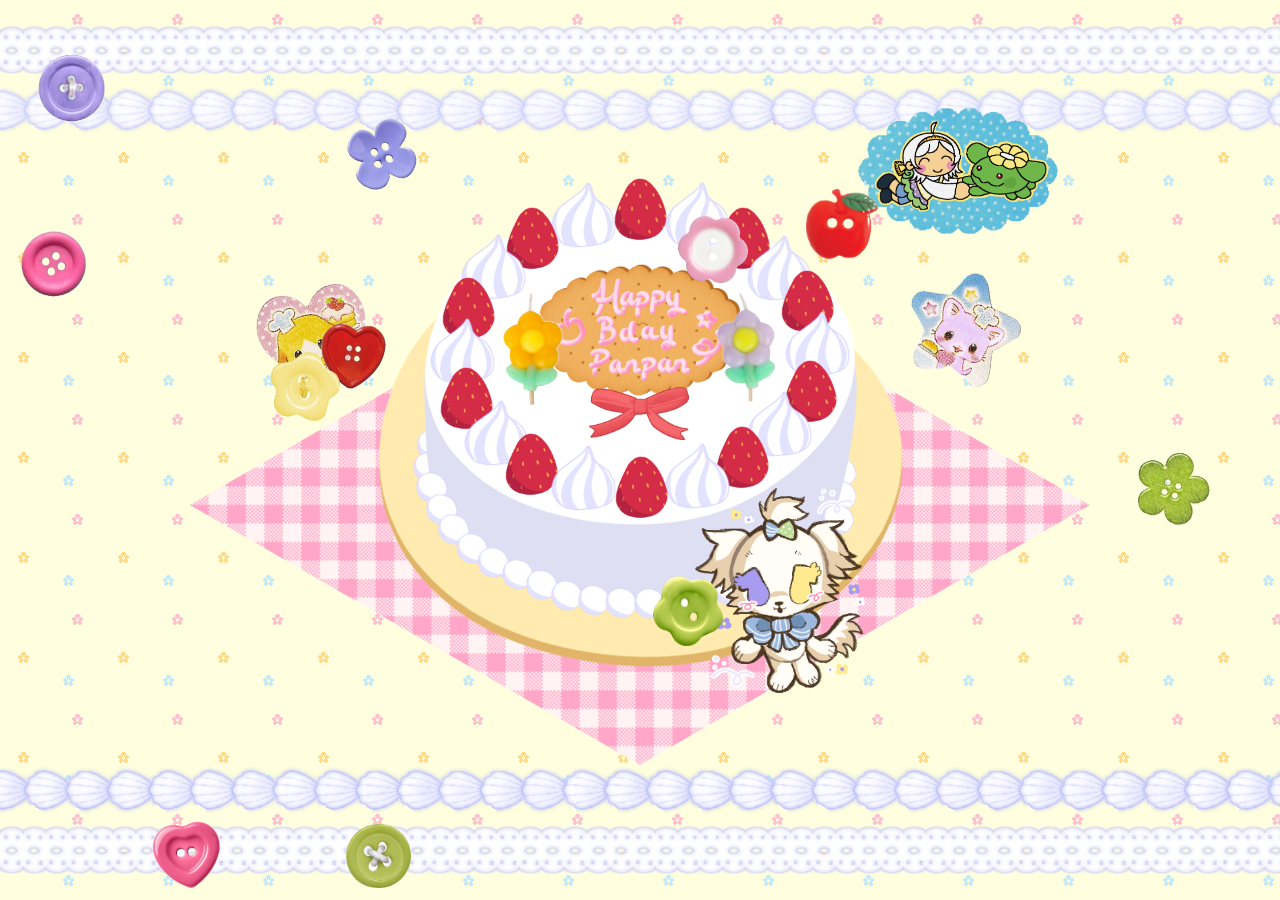
<file: index.html>
<!DOCTYPE html>
<html lang="en">
<head>
    <meta charset="UTF-8">
    <!--<meta name="viewport" content="width=device-width, initial-scale=1.0">-->
    <link rel="stylesheet" type="text/css" href="ppstyle.css" />
    <link rel="icon" type="image/x-icon" href="./assets/cake13.gif">
    <script src="draggable.js" defer></script>
    <script src="soundonclick.js" defer></script>
    <script src="ppjava.js" defer></script>

    <title>happy pp day!</title>
</head>
<body>
    <audio id="amogus" src="./assets/amogus.mp3"></audio>
    <audio id="balltoss" src="./assets/balltoss.mp3"></audio>
    <audio id="waltz" src="./assets/waltz.mp3"></audio>
    <audio id="RetroTV" src="./assets/RetroTV.mp3"></audio>
    <audio id="silly" src="./assets/silly.mp3"></audio>
    <audio id="silly2" src="./assets/silly2.mp3"></audio>

    <div id="main">
        <div id="topborder2"></div>
        <div id="topborder"></div>
        
        <div id="middle">
            <div id="cloth"></div>
            <img src="./assets/Cake.png"  class="noselect" style="display:none;position:absolute;top:-25px;left:0px;width:525px">
            <img src="./assets/plate.png" class="noselect" id="plate" >
            <img src="./assets/cakebody.png" class="noselect" id="cakebody">

            <div class="cream glowing moveup" id="creamA" style="top:-26px;left:173px;">A</div>
            <div class="strawb glowing moveup" id="strawb1" style="top:-1px;left:128px;">1</div>
            
            <div class="strawb glowing moveup" id="strawb2" style="top:-30px;left:236px;">2</div>
            <div class="cream glowing moveup" id="creamB" style="top:-26px;left:287px;">B</div>
            
            <div class="strawb glowing moveup" id="strawb3" style="top:-1px;left:339px;">3</div>
            <div class="cream glowing moveup" id="creamC" style="top:27px;left:369px;">C</div>
            
            <div class="strawb glowing moveup" id="strawb4" style="top:62px;left:403px;">4</div>
            <div class="cream glowing moveup" id="creamD" title="click me!" style="top:103px;left:407px;">D</div>
            
            <div class="strawb glowing moveup" id="strawb5" style="top:152px;left:406px;">5</div>
            <div class="cream glowing moveup" id="creamE" style="top:183px;left:369px;">E</div>
            
            <div class="strawb glowing moveup" id="strawb6" style="top:218px;left:338px;">6</div>
            <div class="cream glowing moveup" id="creamF" title="click me!" style="top:235px;left:287px;">F</div>
            
            <div class="strawb glowing moveup" id="strawb7" style="top:248px;left:237px;">7</div>
            
            <div class="cream glowing moveup" id="creamJ" title="click me!" style="top:26px;left:83px;">J</div>
            <div class="strawb glowing moveup" id="strawb10" style="top:69px;left:64px;">10</div>
            
            <div class="cream glowing moveup" id="creamI" style="top:110px;left:52px;">I</div>
            <div class="strawb glowing moveup" id="strawb9" style="top:159px;left:62px;">9</div>
            
            <div class="cream glowing moveup" id="creamH"
                title="click me!"
                data-sound="amogus"
                style="top:192px;left:86px;">H</div>

            <div class="strawb glowing moveup" id="strawb8" style="top:225px;left:127px;">8</div>
            <div class="cream glowing moveup" id="creamG" style="top:237px;left:173px;">G</div>
            
            <img src="./assets/Biscuit2T.png" class="glowing moveup noselect" style="z-index:0;position:absolute;top:56px;left:157px;width:210px;">
            
            <img src="./assets/redribbon.png" class="moveup noselect" style="z-index:0;position:absolute;top:179px;left:211px;width:100px;filter:hue-rotate(15deg)">
            <!-- <div id="candle1" class="glow bounce"></div> -->
            <img src="./assets/candle1.png" 
                title="click me!"
                data-sound="silly"
                class="glow bounce noselect"
                style="z-index: 0;position: absolute;top: 85px;left: 125px;width: 60px;height: 112px;">
            
            <img src="./assets/candle2.png"
                title="click me!"
                data-sound="silly2"
                class="glow bounce noselect"
                style="z-index:0;position:absolute;top:85px;left:339px;width:58px;">
            
            <img src="./assets/button1.png" class="spinning noselect" style="position:absolute;top:23px;left:-357px;width:65px;">
            <img src="./assets/buttonfl2.png" class="spinning noselect" style="position:absolute;top:243px;left:-528px;width:72px;transform:rotate(-15deg);filter:hue-rotate(40deg) brightness(1.1)">
            <img src="./assets/button2.png" class="spinning noselect" style="position:absolute;top:42px;right:-530px;width:68px;transform:rotate(-15deg)">
            <img src="./assets/buttonfl.png" class="spinning noselect" style="position:absolute;top:243px;right:-307px;width:75px;transform:rotate(20deg)">

            <img src="./assets/emma.PNG" 
                data-sound="waltz"
                data-enable-pause
                class="funtime noselect draggable float" 
                style="position:absolute;width:200px;"
            >
            <img src="./assets/buttonh.png" class="funtime noselect draggable" style="position:absolute;width:65px;transform:rotate(5deg)">
            <img src="./assets/buttonh2.png" class="funtime noselect draggable" style="position:absolute;width:67px;transform:rotate(-7deg)">
            <!--<img src="./assets/buttonfl3.png" class="funtime noselect draggable" style="position:absolute;width:70px;transform:rotate(-10deg)">-->
            <img src="./assets/buttonfl4.png" class="funtime noselect draggable" style="position:absolute;width:70px;transform:rotate(15deg)">
            <img src="./assets/buttonfl5.png" class="funtime noselect draggable" style="position:absolute;width:70px;">
            <img src="./assets/buttonfl6.png" class="funtime noselect draggable" style="position:absolute;width:70px;">
            <img src="./assets/buttonfl7.png" class="funtime noselect draggable" style="position:absolute;width:72px;transform:rotate(24deg)">
            <img src="./assets/button3.png" class="funtime noselect draggable" style="position:absolute;width:67px;">
            <img src="./assets/button4.png" class="funtime noselect draggable" style="position:absolute;width:65px;">
            
            <!--data-enable-restart-->
            <img src="./assets/buttona.png" 
                data-sound="balltoss"
                data-enable-pause
                class="funtime noselect draggable spinning" 
                style="position:absolute;width:72px;"
            >

            <img src="./assets/pppgift.png" 
                data-sound="RetroTV"
                data-enable-pause
                title="hold onto me!"
                class="clickglow bounce noselect"
                style="position:absolute;width:170px;top:280px;left:317px;"
            >

            <div id="soty" class="clickglow">
                <span class="sphidden">
                    <img src="./assets/sweetday.gif" style="position:absolute;transform:scaleX(-1) rotate(25deg);top:0px;left:-55px;">
                    <div class="msgcase" style="width:285px;height:240px;padding-left:60px;transform:scaleX(-1) rotate(28deg);top:30px;left:-376px;">
                        <div class="msgbgO" style="mask-size:400px;width:400px;height:371px;">
                            <div class="msg" style="mask-size:345px;width:345px;height:320px;margin-left:-172.5px;margin-top:-160px;"></div>
                        </div>
                        <div class="msgbox" style="width:280px">
                            <p>
                            <font class="pinktxt">HAPPY BIRTHDAY TO MY BEAUTIFUL WHORE PANPAN!!! 🥳</font><br>
                            i hope you have an amazing day full of fun, treats, and presents!
                            you are always the funniest, wittiest, and most talented person
                            i know. i'm so proud to call you my best friend! I couldn't ask
                            for a better one! thank you for always being awesome. i wish you
                            a happy birthday and i love you lots!<br>
                            🖍️<font class="fancytxt"> hart, chandy</font>
                            </p>
                        </div>
                    </div>
                </span>
            </div>
            
            <div id="hiwo" class="clickglow">
                <span class="sphidden">
                    <img src="./assets/happyday.gif" style="position:absolute;top:-20px;left:-45px;">
                    <div class="msgcase" style="width:285px;height:240px;padding-left:60px;transform:rotate(-7deg);top:-52px;left:-465px;">
                        <div class="msgbgP" style="mask-size:400px;width:400px;height:371px;">
                            <div class="msg" style="mask-size:345px;width:345px;height:320px;margin-left:-172.5px;margin-top:-160px;"></div>
                        </div>
                        <div class="msgbox" style="width:280px">
                            <p style="margin-top:25px;">
                            <font class="pinktxt">YAYYY HAPPY HAPPY BIRTHDAY PANPAN!!!!!!!!</font>
                            🍎🐞🐶🐱🌈 <br>
                            i love u soo mach + im always super grateful to know u and
                            that youre one of my best friends 🥺🥺 youer so awesome,
                            funny and such a kind friend! i hope that your birthday is
                            filled with so much fun, whimsy, joy and all things good!!!!
                            #horesforever I LUV YOU!<br>
                            🖍️<font class="fancytxt"> luv jini</font>
                            </p>
                        </div>
                    </div>
                </span>
            </div>
<!---- BIRTHDAY MESSAGES HERE ---->
            <span class="sphidden draggable" id="sphiddenA">
                <div class="msgcase">
                    <div class="msgbgG">
                        <div class="msg"></div>
                    </div>
                    <div class="msgbox">
                        <p>
                        <font class="pinktxt">HAPPY BIRTHDAY PP!!!</font>
                        🍎🍎🍎APPLE ATTACK🍎🍎🍎APPLE ATTACK🍎🍎🍎 <br>
                        🖍️<font class="fancytxt"> vi</font> 
                        </p>
                    </div>
                </div>
            </span>
            <span class="sphidden draggable" id="sphidden2">
                <div class="msgcase">
                    <div class="msgbgP">
                        <div class="msg"></div>
                    </div>
                    <div class="msgbox">
                        <img src="./assets/bdayyyy.png" style="position:absolute;top:-5px;left:-3px;">
                    </div>
                </div>
            </span>
            <span class="sphidden draggable" id="sphiddenB">
                <div class="msgcase">
                    <div class="msgbgB">
                        <div class="msg"></div>
                    </div>
                    <div class="msgbox">
                        <p style="margin-top:-1px;">
                        <font class="pinktxt">HAPPY HAPPY BIRTHDAY PANPAN!!</font>
                        You are such a wonderful and creative person
                        and I’m so happy to have gotten to know you! I hope you have the best day
                        ever, you so deserve it! 🎂💕
                        🩷<font class="fancytxt">, Chloe</font>
                        </p>
                    </div>
                </div>
            </span>
            <span class="sphidden draggable" id="sphidden3">
                <div class="msgcase">
                    <div class="msgbgG">
                        <div class="msg"></div>
                    </div>
                    <div class="msgbox">
                        <p style="margin-top:0px;">
                            <font class="pinktxt">HAPPY BIRTHDAY PANPAN YIPPEEEE</font>
                            🎊💕🎂❤️🎊💕
                            i hope this year treats u well and u have an awesome day
                            🫶🫶🍎🧵🌻🐟<br>
                            🖍️<font class="fancytxt"> emma</font>
                        </p>
                    </div>
                </div>
            </span>
            <span class="sphidden draggable" id="sphiddenC">
                <div class="msgcase">
                    <div class="msgbgPu">
                        <div class="msg"></div>
                    </div>
                    <div class="msgbox">
                        <p style="margin-top:0px;">
                            <font class="pinktxt">Happy birthday PP</font>
                            I LOVE YOU MWAH i hope you have a wonderful and whimsical bday!
                            I love always talking to you and hanging out ♡
                            Lets see each other again soon ♡♡♡♡♡♡<br>
                            🖍️<font class="fancytxt"> kami</font> 
                        </p>
                    </div>
                </div>
            </span>
            <span class="sphidden draggable" id="sphidden4">
                <div class="msgcase">
                    <div class="msgbgO">
                        <div class="msg"></div>
                    </div>
                    <div class="msgbox">
                        <p style="margin-top:0px;">
                            <font class="pinktxt">happy birthday panpan!!!!!!</font><br>
                            hope you have a wonderful day filled with lots of love and
                            yummy treats 🌼🎂🫶🥳🌼<br>
                            🖍️<font class="fancytxt"> linnie 💛</font>
                        </p>
                    </div>
                </div>
            </span>
            <span class="sphidden draggable" id="sphiddenD">
                <div class="msgcase">
                    <div class="msgbgB">
                        <div class="msg"></div>
                    </div>
                    <div class="msgbox">
                        <p style="margin:0px;">
                            <font class="pinktxt">Happy Birthday Panpan!!</font>
                            🎂💛💜 I’m happy to be able to call
                            you my friend for all these years ☺️ Seeing your tweets
                            on my tl..
                        </p>
                        <p class="readmore">
                            click cream to read more!
                        </p>
                    </div>
                </div>
            </span>
            <span class="sphidden draggable" id="sphidden5">
                <div class="msgcase">
                    <div class="msgbgP">
                        <div class="msg"></div>
                    </div>
                    <div class="msgbox">
                        <p style="margin-top:25px;">
                            <font class="pinktxt">happy birthday panpan!!</font><br>
                            i hope you have a lovely day filled
                            with the things you adore!! 💖🎉🎈 <br>
                            🖍️<font class="fancytxt"> azalea</font>
                        </p>
                    </div>
                </div>
            </span>
            <span class="sphidden draggable" id="sphiddenE">
                <div class="msgcase">
                    <div class="msgbgPu">
                        <div class="msg"></div>
                    </div>
                    <div class="msgbox">
                        <p style="margin-top:5px;">
                            <font class="pinktxt">HAPPY BIRTHDAY PANPAN!!!!!</font>
                            💖🎊🕺 <br>
                            you are awesome and i hope you have an epic day
                            filled with love and joy ^_^ <br>
                            HART U <br>
                            🖍️<font class="fancytxt"> soren 🐰</font>
                        </p>
                    </div>
                </div>
            </span>
            <span class="sphidden draggable" id="sphidden6">
                <div class="msgcase">
                    <div class="msgbgO">
                        <div class="msg"></div>
                    </div>
                    <div class="msgbox">
                        <p style="margin-top:6px;">
                        <font class="pinktxt">Happy birthday Pancake!!!</font> 🎂🎉💖
                        Thank you for being a long-time friend!! I hope you get
                        everything you want forever and Ever :3 ilysm!!! 💜💛<br>
                        🖍️<font class="fancytxt"> Nic</font>
                        </p>
                    </div>
                </div>
            </span>
            <span class="sphidden draggable" id="sphiddenF">
                <div class="msgcase">
                    <div class="msgbgR">
                        <div class="msg"></div>
                    </div>
                    <div class="msgbox">
                        <p style="margin-top:3px;margin-bottom:0px;">
                            <font class="pinktxt">Happy birthday PanPan!</font><br>
                            I'm glad to have met you and I
                            appreciate you so much. Thank you for the wonderful times
                            we've spent together..
                        </p>
                        <p class="readmore">
                            click cream to read more!
                        </p>
                    </div>
                </div>
            </span>
            <span class="sphidden draggable" id="sphidden7">
                <div class="msgcase">
                    <div class="msgbgG">
                        <div class="msg"></div>
                    </div>
                    <div class="msgbox">
                        <p style="margin-top:25px;">
                            <font class="pinktxt">Happy birthday Panpan!!!</font>
                            Wishing you a great birthday and wonderful year ahead of you!<br>
                            🖍️<font class="fancytxt"> Alicia</font>
                        </p>
                    </div>
                </div>
            </span>
            </span>
            <span class="sphidden draggable" id="sphiddenG">
                <div class="msgcase">
                    <div class="msgbgP">
                        <div class="msg"></div>
                    </div>
                    <div class="msgbox">
                        <p style="margin-top:22px;">
                            <font class="pinktxt">feliz cumpleaños PP </font>🐶💖🌈🌷
                            thank you for being a wonderful friend, have a good one!!!
                            you are so loved<br>
                            🖍️<font class="fancytxt"> mac</font>
                        </p>
                    </div>
                </div>
            </span>
            </span>
            <span class="sphidden draggable" id="sphidden8">
                <div class="msgcase">
                    <div class="msgbgB">
                        <div class="msg"></div>
                    </div>
                    <div class="msgbox">
                        <p style="margin-top:13px;">
                        <font class="pinktxt">HAPPY BIRTHDAY PANPAN</font> 🐶 🫶 🐱
                        i hope you have an epic and wonderful birthday! <br>
                        <font style="color:#24b2ff">casting small ppkawa</font><br>
                        🖍️<font class="fancytxt"> tulip</font>
                        </p>
                    </div>
                </div>
            </span>
            <span class="sphidden draggable" id="sphiddenH">
                <div class="msgcase">
                    <div class="msgbgO">
                        <div class="msg"></div>
                    </div>
                    <div class="msgbox">
                        <p style="margin-top:0px;">
                            <font class="pinktxt">HAPPY BIRTHDAY PANPAN!!!</font> :cakeeee<br>
                            oh shit i hit enter too early<br>
                            🖍️<font class="fancytxt"> aspho</font><br><br>
                            <i>p.s. click on the cream for a surprise</i>
                        </p>
                    </div>
                </div>
            </span>
            <span class="sphidden draggable" id="sphidden9">
                <div class="msgcase">
                    <div class="msgbgPu">
                        <div class="msg"></div>
                    </div>
                    <div class="msgbox">
                        <p style="margin-top:-5px;">
                            <font class="pinktxt">Happy birthday darling panpan!!</font>
                            I love u sooooo muchh and
                            I hope your day is as bright and sparkling as you!! 💜💛
                            Take good care dearly pp~ let’s play touys again soon okay!
                            MWAH!! <br>
                            🖍️<font class="fancytxt"> Han Seacozy</font>
                        </p>
                    </div>
                </div>
            </span>
            <span class="sphidden draggable" id="sphiddenI">
                <div class="msgcase">
                    <div class="msgbgR">
                        <div class="msg"></div>
                    </div>
                    <div class="msgbox">
                        <p style="margin-top:0px;">
                            <font class="pinktxt">HAPPY BIRTDHHAAASYYY PANPAANNNNN</font>
                            🫶🏼🫶🏼🫶🏼🫶🏼🫶🏼💓💓💞💞💖💖💞💞💓🍰🍰🍰🍰🍰🍰🍰 <br>
                            🖍️<font class="fancytxt"> nirpy</font>
                        </p>
                    </div>
                </div>
            </span>
            <span class="sphidden draggable" id="sphidden10">
                <div class="msgcase">
                    <div class="msgbgG">
                        <div class="msg"></div>
                    </div>
                    <div class="msgbox">
                        <p style="margin-top:6px;">
                        <font class="pinktxt">happy birthday PP!!!!!</font><br>
                        I hope u have an awesome birthday 🥺
                        The sthw keychain u made like 5 billion years ago is still
                        on my wall.<br>
                        🖍️<font class="fancytxt"> oto</font>
                        </p>
                    </div>
                </div>
            </span>
            <span class="sphidden draggable" id="sphiddenJ">
                <div class="msgcase">
                    <div class="msgbgP">
                        <div class="msg"></div>
                    </div>
                    <div class="msgbox">
                        <p style="margin:3px 0px;">
                            <font class="pinktxt">Happy Birthday Panpan!</font>
                            I hope you have an absolutely wonderful & magical birthday.
                            May this year be your best year yet!
                            I'm so..<br>
                        </p>
                        <p class="readmore">
                            click cream to read more!
                        </p>

                    </div>
                </div>
            </span>
            <span class="sphidden draggable" id="sphidden1">
                <div class="msgcase">
                    <div class="msgbgB">
                        <div class="msg"></div>
                    </div>
                    <div class="msgbox">
                        <p style="margin-top:-9px;">
                        🌈✨️🤍🍎🎈LOVE YOU PANPAN!!!
                        <font class="pinktxt">HAPPY MAGICAL BIRTHDAY</font>
                        🌈✨️🤍🍎🎈
                        I HOPE YOUR DAY IS AS PAN-DERFUL AS YOU ARE 🥳🎂🎉🎁<br>
                        Love munchiieeess~ ❤️ <br>
                        🖍️<font class="fancytxt">jisaaaa jii </font>
                        </p>
                    </div>
                </div>
            </span>


            <div class="msgStat hidden" id="StatD">
                <div class="fullmsg">
                    Happy Birthday Panpan!! 🎂💛💜 I’m happy to be able to call you my
                    friend for all these years ☺️ Seeing your tweets on my tl always
                    makes me smile. I hope you have a lovely wonderful birthday!!<br>
                    🖍️<font class="fancytxt"> Dev</font>
                </div>
            </div>

            <div class="msgStat hidden" id="StatF">
                <div class="fullmsg">
                    Happy birthday PanPan! <br>
                    I'm glad to have met you and I appreciate you so much.
                    Thank you for the wonderful times we've spent together and that more wonderful
                    times and fortune will come your way. I wish you a wonderful birthday and blessings
                    for the year coming ahead.<br>
                    🖍️<font class="fancytxt"> Autumn</font>
                </div>
            </div>

            <div class="msgStat hidden" id="StatH">
                    <img src="./assets/aspho.png" class="noselect" style="position:absolute;top:100px;left:155px;width:250px;">
            </div>

            <div class="msgStat hidden" id="StatJ">
                <div class="fullmsg" style="left:-40px;width:450px;height:210px;">
                    <img src="./assets/mimi.png" class="noselect">
                </div>
            </div>

        </div>
        <div id="btmborder"></div>
        <div id="btmborder2"></div>
    </div>
</body>
</html>
</file>
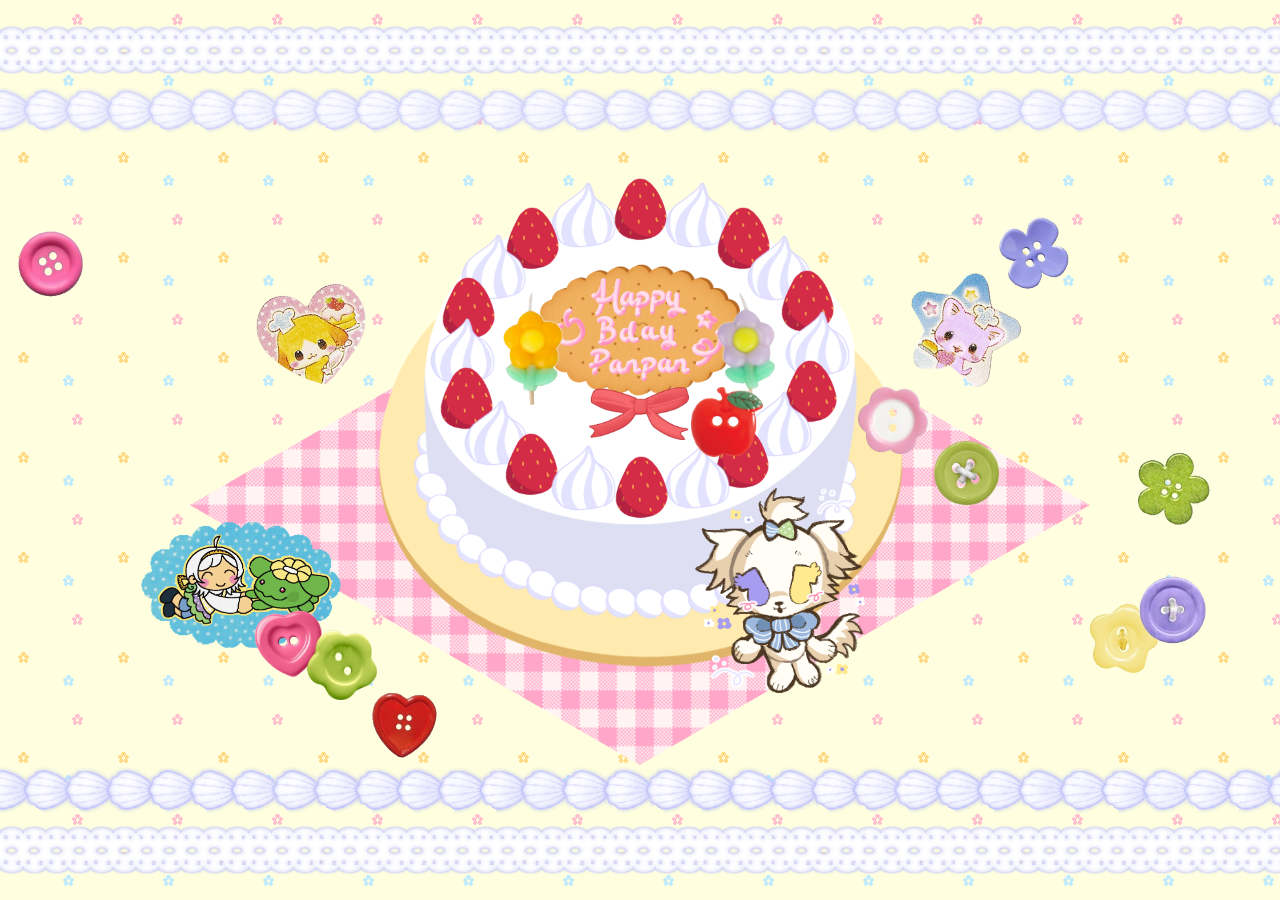
<file: pp.html>
<!DOCTYPE html>
<html lang="en">
<head>
    <meta charset="UTF-8">
    <!--<meta name="viewport" content="width=device-width, initial-scale=1.0">-->
    <link rel="stylesheet" type="text/css" href="ppstyle.css" />
    <link rel="icon" type="image/x-icon" href="./assets/cake13.gif">
    <script src="draggable.js" defer></script>
    <script src="soundonclick.js" defer></script>
    <script src="ppjava.js" defer></script>

    <title>happy pp day!</title>
</head>
<body>
    <audio id="amogus" src="./assets/amogus.mp3"></audio>
    <audio id="balltoss" src="./assets/balltoss.mp3"></audio>
    <audio id="waltz" src="./assets/waltz.mp3"></audio>
    <audio id="RetroTV" src="./assets/RetroTV.mp3"></audio>

    <div id="main">
        <div id="topborder2"></div>
        <div id="topborder"></div>
        
        <div id="middle">
            <div id="cloth"></div>
            <img src="./assets/Cake.png"  style="display:none;position:absolute;top:-25px;left:0px;width:525px">
            <img src="./assets/plate.png" class="noselect" id="plate" >
            <img src="./assets/cakebody.png" class="noselect" id="cakebody">

            <div class="cream glowing moveup" id="creamA" style="top:-26px;left:173px;">A</div>
            <div class="strawb glowing moveup" id="strawb1" style="top:-1px;left:128px;">1</div>
            
            <div class="strawb glowing moveup" id="strawb2" style="top:-30px;left:236px;">2</div>
            <div class="cream glowing moveup" id="creamB" style="top:-26px;left:287px;">B</div>
            
            <div class="strawb glowing moveup" id="strawb3" style="top:-1px;left:339px;">3</div>
            <div class="cream glowing moveup" id="creamC" style="top:27px;left:369px;">C</div>
            
            <div class="strawb glowing moveup" id="strawb4" style="top:62px;left:403px;">4</div>
            <div class="cream glowing moveup" id="creamD" title="click me!" style="top:103px;left:407px;">D</div>
            
            <div class="strawb glowing moveup" id="strawb5" style="top:152px;left:406px;">5</div>
            <div class="cream glowing moveup" id="creamE" style="top:183px;left:369px;">E</div>
            
            <div class="strawb glowing moveup" id="strawb6" style="top:218px;left:338px;">6</div>
            <div class="cream glowing moveup" id="creamF" title="click me!" style="top:235px;left:287px;">F</div>
            
            <div class="strawb glowing moveup" id="strawb7" style="top:248px;left:237px;">7</div>
            
            <div class="cream glowing moveup" id="creamJ" title="click me!" style="top:26px;left:83px;">J</div>
            <div class="strawb glowing moveup" id="strawb10" style="top:69px;left:64px;">10</div>
            
            <div class="cream glowing moveup" id="creamI" style="top:110px;left:52px;">I</div>
            <div class="strawb glowing moveup" id="strawb9" style="top:159px;left:62px;">9</div>
            
            <div class="cream glowing moveup" id="creamH"
                title="click me!"
                data-sound="amogus"
                style="top:192px;left:86px;">H</div>

            <div class="strawb glowing moveup" id="strawb8" style="top:225px;left:127px;">8</div>
            <div class="cream glowing moveup" id="creamG" style="top:237px;left:173px;">G</div>
            
            <img src="./assets/Biscuit2T.png" class="glowing moveup noselect" style="z-index:0;position:absolute;top:56px;left:157px;width:210px;">
            
            <img src="./assets/redribbon.png" class="moveup noselect" style="z-index:0;position:absolute;top:179px;left:211px;width:100px;filter:hue-rotate(15deg)">
            <!-- <div id="candle1" class="glow bounce"></div> -->
            <img src="./assets/candle1.png" class="glow bounce noselect" style="z-index: 0;position: absolute;top: 85px;left: 125px;width: 60px;height: 112px;">
            <img src="./assets/candle2.png" class="glow bounce noselect" style="z-index:0;position:absolute;top:85px;left:339px;width:58px;">
            
            <img src="./assets/button1.png" class="spinning noselect" style="position:absolute;top:23px;left:-360px;width:65px;">
            <img src="./assets/buttonfl2.png" class="spinning noselect" style="position:absolute;top:239px;left:-523px;width:72px;transform:rotate(-15deg);filter:hue-rotate(40deg) brightness(1.1)">
            <img src="./assets/button2.png" class="spinning noselect" style="position:absolute;top:42px;right:-530px;width:68px;transform:rotate(-15deg)">
            <img src="./assets/buttonfl.png" class="spinning noselect" style="position:absolute;top:243px;right:-307px;width:75px;transform:rotate(20deg)">

            <img src="./assets/emma.PNG" 
                data-sound="waltz"
                data-enable-pause
                class="funtime noselect draggable float" 
                style="position:absolute;width:200px;"
            >
            <img src="./assets/buttonh.png" class="funtime noselect draggable" style="position:absolute;width:65px;transform:rotate(5deg)">
            <img src="./assets/buttonh2.png" class="funtime noselect draggable" style="position:absolute;width:67px;transform:rotate(-7deg)">
            <!--<img src="./assets/buttonfl3.png" class="funtime noselect draggable" style="position:absolute;width:70px;transform:rotate(-10deg)">-->
            <img src="./assets/buttonfl4.png" class="funtime noselect draggable" style="position:absolute;width:70px;transform:rotate(15deg)">
            <img src="./assets/buttonfl5.png" class="funtime noselect draggable" style="position:absolute;width:70px;">
            <img src="./assets/buttonfl6.png" class="funtime noselect draggable" style="position:absolute;width:70px;">
            <img src="./assets/buttonfl7.png" class="funtime noselect draggable" style="position:absolute;width:72px;transform:rotate(24deg)">
            <img src="./assets/button3.png" class="funtime noselect draggable" style="position:absolute;width:67px;">
            <img src="./assets/button4.png" class="funtime noselect draggable" style="position:absolute;width:65px;">
            
            <!--data-enable-restart-->
            <img src="./assets/buttona.png" 
                data-sound="balltoss"
                data-enable-pause
                class="funtime noselect draggable spinning" 
                style="position:absolute;width:72px;"
            >

            <img src="./assets/pppgift.png" 
                data-sound="RetroTV"
                data-enable-pause
                title="hold onto me!"
                class="clickglow bounce noselect"
                style="position:absolute;width:170px;top:280px;left:317px;"
            >

            <div id="soty" class="clickglow">
                <span class="sphidden">
                    <img src="./assets/sweetday.gif" style="position:absolute;transform:scaleX(-1) rotate(25deg);top:0px;left:-55px;">
                    <div class="msgcase" style="width:285px;height:240px;padding-left:60px;transform:scaleX(-1) rotate(28deg);top:30px;left:-376px;">
                        <div class="msgbgO" style="mask-size:400px;width:400px;height:371px;">
                            <div class="msg" style="mask-size:345px;width:345px;height:320px;margin-left:-172.5px;margin-top:-160px;"></div>
                        </div>
                        <div class="msgbox" style="width:280px">
                            <p>
                            <font class="pinktxt">HAPPY BIRTHDAY TO MY BEAUTIFUL WHORE PANPAN!!! 🥳</font><br>
                            i hope you have an amazing day full of fun, treats, and presents!
                            you are always the funniest, wittiest, and most talented person
                            i know. i'm so proud to call you my best friend! I couldn't ask
                            for a better one! thank you for always being awesome. i wish you
                            a happy birthday and i love you lots!<br>
                            🖍️<font class="fancytxt"> hart, chandy</font>
                            </p>
                        </div>
                    </div>
                </span>
            </div>
            
            <div id="hiwo" class="clickglow">
                <span class="sphidden">
                    <img src="./assets/happyday.gif" style="position:absolute;top:-20px;left:-45px;">
                    <div class="msgcase" style="width:285px;height:240px;padding-left:60px;transform:rotate(-7deg);top:-52px;left:-465px;">
                        <div class="msgbgP" style="mask-size:400px;width:400px;height:371px;">
                            <div class="msg" style="mask-size:345px;width:345px;height:320px;margin-left:-172.5px;margin-top:-160px;"></div>
                        </div>
                        <div class="msgbox" style="width:280px">
                            <p style="margin-top:25px;">
                            <font class="pinktxt">YAYYY HAPPY HAPPY BIRTHDAY PANPAN!!!!!!!!</font>
                            🍎🐞🐶🐱🌈 <br>
                            i love u soo mach + im always super grateful to know u and
                            that youre one of my best friends 🥺🥺 youer so awesome,
                            funny and such a kind friend! i hope that your birthday is
                            filled with so much fun, whimsy, joy and all things good!!!!
                            #horesforever I LUV YOU!<br>
                            🖍️<font class="fancytxt"> luv jini</font>
                            </p>
                        </div>
                    </div>
                </span>
            </div>
<!---- BIRTHDAY MESSAGES HERE ---->
            <span class="sphidden draggable" id="sphiddenA">
                <div class="msgcase">
                    <div class="msgbgG">
                        <div class="msg"></div>
                    </div>
                    <div class="msgbox">
                        <p>
                        <font class="pinktxt">HAPPY BIRTHDAY PP!!!</font>
                        🍎🍎🍎APPLE ATTACK🍎🍎🍎APPLE ATTACK🍎🍎🍎 <br>
                        🖍️<font class="fancytxt"> vi</font> 
                        </p>
                    </div>
                </div>
            </span>
            <span class="sphidden draggable" id="sphidden2">
                <div class="msgcase">
                    <div class="msgbgP">
                        <div class="msg"></div>
                    </div>
                    <div class="msgbox">
                        <img src="./assets/bdayyyy.png" style="position:absolute;top:-5px;left:-3px;">
                    </div>
                </div>
            </span>
            <span class="sphidden draggable" id="sphiddenB">
                <div class="msgcase">
                    <div class="msgbgB">
                        <div class="msg"></div>
                    </div>
                    <div class="msgbox">
                        <p style="margin-top:-1px;">
                        <font class="pinktxt">HAPPY HAPPY BIRTHDAY PANPAN!!</font>
                        You are such a wonderful and creative person
                        and I’m so happy to have gotten to know you! I hope you have the best day
                        ever, you so deserve it! 🎂💕
                        🩷<font class="fancytxt">, Chloe</font>
                        </p>
                    </div>
                </div>
            </span>
            <span class="sphidden draggable" id="sphidden3">
                <div class="msgcase">
                    <div class="msgbgG">
                        <div class="msg"></div>
                    </div>
                    <div class="msgbox">
                        <p style="margin-top:0px;">
                            <font class="pinktxt">HAPPY BIRTHDAY PANPAN YIPPEEEE</font>
                            🎊💕🎂❤️🎊💕
                            i hope this year treats u well and u have an awesome day
                            🫶🫶🍎🧵🌻🐟<br>
                            🖍️<font class="fancytxt"> emma</font>
                        </p>
                    </div>
                </div>
            </span>
            <span class="sphidden draggable" id="sphiddenC">
                <div class="msgcase">
                    <div class="msgbgPu">
                        <div class="msg"></div>
                    </div>
                    <div class="msgbox">
                        <p style="margin-top:0px;">
                            <font class="pinktxt">Happy birthday PP</font>
                            I LOVE YOU MWAH i hope you have a wonderful and whimsical bday!
                            I love always talking to you and hanging out ♡
                            Lets see each other again soon ♡♡♡♡♡♡<br>
                            🖍️<font class="fancytxt"> kami</font> 
                        </p>
                    </div>
                </div>
            </span>
            <span class="sphidden draggable" id="sphidden4">
                <div class="msgcase">
                    <div class="msgbgO">
                        <div class="msg"></div>
                    </div>
                    <div class="msgbox">
                        <p style="margin-top:0px;">
                            <font class="pinktxt">happy birthday panpan!!!!!!</font><br>
                            hope you have a wonderful day filled with lots of love and
                            yummy treats 🌼🎂🫶🥳🌼<br>
                            🖍️<font class="fancytxt"> linnie 💛</font>
                        </p>
                    </div>
                </div>
            </span>
            <span class="sphidden draggable" id="sphiddenD">
                <div class="msgcase">
                    <div class="msgbgB">
                        <div class="msg"></div>
                    </div>
                    <div class="msgbox">
                        <p style="margin:0px;">
                            <font class="pinktxt">Happy Birthday Panpan!!</font>
                            🎂💛💜 I’m happy to be able to call
                            you my friend for all these years ☺️ Seeing your tweets
                            on my tl..
                        </p>
                        <p class="readmore">
                            click cream to read more!
                        </p>
                    </div>
                </div>
            </span>
            <span class="sphidden draggable" id="sphidden5">
                <div class="msgcase">
                    <div class="msgbgP">
                        <div class="msg"></div>
                    </div>
                    <div class="msgbox">
                        <p style="margin-top:25px;">
                            <font class="pinktxt">happy birthday panpan!!</font><br>
                            i hope you have a lovely day filled
                            with the things you adore!! 💖🎉🎈 <br>
                            🖍️<font class="fancytxt"> azalea</font>
                        </p>
                    </div>
                </div>
            </span>
            <span class="sphidden draggable" id="sphiddenE">
                <div class="msgcase">
                    <div class="msgbgPu">
                        <div class="msg"></div>
                    </div>
                    <div class="msgbox">
                        <p style="margin-top:5px;">
                            <font class="pinktxt">HAPPY BIRTHDAY PANPAN!!!!!</font>
                            💖🎊🕺 <br>
                            you are awesome and i hope you have an epic day
                            filled with love and joy ^_^ <br>
                            HART U <br>
                            🖍️<font class="fancytxt"> soren 🐰</font>
                        </p>
                    </div>
                </div>
            </span>
            <span class="sphidden draggable" id="sphidden6">
                <div class="msgcase">
                    <div class="msgbgO">
                        <div class="msg"></div>
                    </div>
                    <div class="msgbox">
                        <p style="margin-top:6px;">
                        <font class="pinktxt">Happy birthday Pancake!!!</font> 🎂🎉💖
                        Thank you for being a long-time friend!! I hope you get
                        everything you want forever and Ever :3 ilysm!!! 💜💛<br>
                        🖍️<font class="fancytxt"> Nic</font>
                        </p>
                    </div>
                </div>
            </span>
            <span class="sphidden draggable" id="sphiddenF">
                <div class="msgcase">
                    <div class="msgbgR">
                        <div class="msg"></div>
                    </div>
                    <div class="msgbox">
                        <p style="margin-top:3px;margin-bottom:0px;">
                            <font class="pinktxt">Happy birthday PanPan!</font><br>
                            I'm glad to have met you and I
                            appreciate you so much. Thank you for the wonderful times
                            we've spent together..
                        </p>
                        <p class="readmore">
                            click cream to read more!
                        </p>
                    </div>
                </div>
            </span>
            <span class="sphidden draggable" id="sphidden7">
                <div class="msgcase">
                    <div class="msgbgG">
                        <div class="msg"></div>
                    </div>
                    <div class="msgbox">
                        <p style="margin-top:25px;">
                            <font class="pinktxt">Happy birthday Panpan!!!</font>
                            Wishing you a great birthday and wonderful year ahead of you!<br>
                            🖍️<font class="fancytxt"> Alicia</font>
                        </p>
                    </div>
                </div>
            </span>
            </span>
            <span class="sphidden draggable" id="sphiddenG">
                <div class="msgcase">
                    <div class="msgbgP">
                        <div class="msg"></div>
                    </div>
                    <div class="msgbox">
                        <p style="margin-top:22px;">
                            <font class="pinktxt">feliz cumpleaños PP </font>🐶💖🌈🌷
                            thank you for being a wonderful friend, have a good one!!!
                            you are so loved<br>
                            🖍️<font class="fancytxt"> mac</font>
                        </p>
                    </div>
                </div>
            </span>
            </span>
            <span class="sphidden draggable" id="sphidden8">
                <div class="msgcase">
                    <div class="msgbgB">
                        <div class="msg"></div>
                    </div>
                    <div class="msgbox">
                        <p style="margin-top:13px;">
                        <font class="pinktxt">HAPPY BIRTHDAY PANPAN</font> 🐶 🫶 🐱
                        i hope you have an epic and wonderful birthday! <br>
                        <font style="color:#24b2ff">casting small ppkawa</font><br>
                        🖍️<font class="fancytxt"> tulip</font>
                        </p>
                    </div>
                </div>
            </span>
            <span class="sphidden draggable" id="sphiddenH">
                <div class="msgcase">
                    <div class="msgbgO">
                        <div class="msg"></div>
                    </div>
                    <div class="msgbox">
                        <p style="margin-top:0px;">
                            <font class="pinktxt">HAPPY BIRTHDAY PANPAN!!!</font> :cakeeee<br>
                            oh shit i hit enter too early<br>
                            🖍️<font class="fancytxt"> aspho</font><br><br>
                            <i>p.s. click on the cream for a surprise</i>
                        </p>
                    </div>
                </div>
            </span>
            <span class="sphidden draggable" id="sphidden9">
                <div class="msgcase">
                    <div class="msgbgPu">
                        <div class="msg"></div>
                    </div>
                    <div class="msgbox">
                        <p style="margin-top:-5px;">
                            <font class="pinktxt">Happy birthday darling panpan!!</font>
                            I love u sooooo muchh and
                            I hope your day is as bright and sparkling as you!! 💜💛
                            Take good care dearly pp~ let’s play touys again soon okay!
                            MWAH!! <br>
                            🖍️<font class="fancytxt"> Han Seacozy</font>
                        </p>
                    </div>
                </div>
            </span>
            <span class="sphidden draggable" id="sphiddenI">
                <div class="msgcase">
                    <div class="msgbgR">
                        <div class="msg"></div>
                    </div>
                    <div class="msgbox">
                        <p style="margin-top:0px;">
                            <font class="pinktxt">HAPPY BIRTDHHAAASYYY PANPAANNNNN</font>
                            🫶🏼🫶🏼🫶🏼🫶🏼🫶🏼💓💓💞💞💖💖💞💞💓🍰🍰🍰🍰🍰🍰🍰 <br>
                            🖍️<font class="fancytxt"> nirpy</font>
                        </p>
                    </div>
                </div>
            </span>
            <span class="sphidden draggable" id="sphidden10">
                <div class="msgcase">
                    <div class="msgbgG">
                        <div class="msg"></div>
                    </div>
                    <div class="msgbox">
                        <p style="margin-top:6px;">
                        <font class="pinktxt">happy birthday PP!!!!!</font><br>
                        I hope u have an awesome birthday 🥺
                        The sthw keychain u made like 5 billion years ago is still
                        on my wall.<br>
                        🖍️<font class="fancytxt"> oto</font>
                        </p>
                    </div>
                </div>
            </span>
            <span class="sphidden draggable" id="sphiddenJ">
                <div class="msgcase">
                    <div class="msgbgP">
                        <div class="msg"></div>
                    </div>
                    <div class="msgbox">
                        <p style="margin:3px 0px;">
                            <font class="pinktxt">Happy Birthday Panpan!</font>
                            I hope you have an absolutely wonderful & magical birthday.
                            May this year be your best year yet!
                            I'm so..<br>
                        </p>
                        <p class="readmore">
                            click cream to read more!
                        </p>

                    </div>
                </div>
            </span>
            <span class="sphidden draggable" id="sphidden1">
                <div class="msgcase">
                    <div class="msgbgB">
                        <div class="msg"></div>
                    </div>
                    <div class="msgbox">
                        <p style="margin-top:-9px;">
                        🌈✨️🤍🍎🎈LOVE YOU PANPAN!!!
                        <font class="pinktxt">HAPPY MAGICAL BIRTHDAY</font>
                        🌈✨️🤍🍎🎈
                        I HOPE YOUR DAY IS AS PAN-DERFUL AS YOU ARE 🥳🎂🎉🎁<br>
                        Love munchiieeess~ ❤️ <br>
                        🖍️<font class="fancytxt">jisaaaa jii </font>
                        </p>
                    </div>
                </div>
            </span>


            <div class="msgStat hidden" id="StatD">
                <div class="fullmsg">
                    Happy Birthday Panpan!! 🎂💛💜 I’m happy to be able to call you my
                    friend for all these years ☺️ Seeing your tweets on my tl always
                    makes me smile. I hope you have a lovely wonderful birthday!!<br>
                    🖍️<font class="fancytxt"> Dev</font>
                </div>
            </div>

            <div class="msgStat hidden" id="StatF">
                <div class="fullmsg">
                    Happy birthday PanPan! <br>
                    I'm glad to have met you and I appreciate you so much.
                    Thank you for the wonderful times we've spent together and that more wonderful
                    times and fortune will come your way. I wish you a wonderful birthday and blessings
                    for the year coming ahead.<br>
                    🖍️<font class="fancytxt"> Autumn</font>
                </div>
            </div>

            <div class="msgStat hidden" id="StatH">
                    <img src="./assets/aspho.png" class="noselect" style="position:absolute;top:100px;left:155px;width:250px;">
            </div>

            <div class="msgStat hidden" id="StatJ">
                <div class="fullmsg" style="left:-40px;width:450px;height:210px;">
                    <img src="./assets/mimi.png" class="noselect">
                </div>
            </div>

        </div>
        <div id="btmborder"></div>
        <div id="btmborder2"></div>
    </div>
</body>
</html>
</file>
<file: ppstyle.css>
body {
    background-image: url(./assets/flowerbg.png);
    font-family: 'Quicksand', sans-serif;
    font-size: 16px;
    font-weight: 500;
    letter-spacing: 0.1px;
}

.pinktxt {
    color: #ff6eb2;
    font-weight: 600
}

.fancytxt {
    font-family: "Delius", cursive;
    font-weight: 400;

    color: #a960d3;
    font-weight: 700;
    font-style: italic;
}

.readmore {
    margin-top: 5px;
    font-family: "Delius", cursive;
    color: #fff;
    letter-spacing: 1px;
    font-weight: 600;
    text-shadow: 0 0 1px #24b2ff, 0 0 1px #24b2ff;
    filter: drop-shadow(0 0 2px #24b2ff) drop-shadow(0 0 4px #24b2ff);
}

.draggable {
    position: absolute;
    cursor: grab;
}
.draggable:active {
    cursor: grabbing;
}

.noselect,
.strawb,
.cream {
    -webkit-user-drag: none;
    user-select: none;
    -moz-user-select: none;
    -webkit-user-select: none;
    -ms-user-select: none;
}

.glow {
    cursor: pointer;
    filter: drop-shadow(0 0 1px #ffffffa4);
}

.glowing:hover {
    cursor: pointer;
    filter: drop-shadow(0 0 6px #ff83b0)!important;
    /*filter: drop-shadow(0 0 6px #ffb1cd) drop-shadow(0 0 1px #ffacca)!important;*/
    /*filter: drop-shadow(0 0 6px #ffd446)!important;*/
    /*filter: drop-shadow(0 0 5px rgb(216, 117, 255))!important;*/
}

.sphidden {
    display: none;
    position: absolute;
}

#middle:has(#creamA:hover) #sphiddenA,
#middle:has(#strawb2:hover) #sphidden2,
#middle:has(#creamB:hover) #sphiddenB,
#middle:has(#strawb3:hover) #sphidden3, 
#middle:has(#creamC:hover) #sphiddenC, 
#middle:has(#strawb4:hover) #sphidden4, 
#middle:has(#creamD:hover) #sphiddenD,
#middle:has(#strawb5:hover) #sphidden5,
#middle:has(#creamE:hover) #sphiddenE,
#middle:has(#strawb6:hover) #sphidden6,
#middle:has(#creamF:hover) #sphiddenF,
#middle:has(#strawb7:hover) #sphidden7,
#middle:has(#creamG:hover) #sphiddenG,
#middle:has(#strawb8:hover) #sphidden8,
#middle:has(#creamH:hover) #sphiddenH,
#middle:has(#strawb9:hover) #sphidden9,
#middle:has(#creamI:hover) #sphiddenI,
#middle:has(#strawb10:hover) #sphidden10,
#middle:has(#creamJ:hover) #sphiddenJ,
#middle:has(#strawb1:hover) #sphidden1 {
display: block;
}

#sphiddenA {
    top: -170px;
    left: -205px;
}

#sphidden2 {
    top: -171px;
    left: 430px;
}

#sphiddenB {
    top: -114px;
    left: 467px;
}

#sphidden3 {
    top: -58px;
    left: 500px;
}

#sphiddenC {
    top: -5px;
    left: 512px;
}

#sphidden4 {
    top: 62px;
    left: 517px;
}

#sphiddenD {
    top: 132px;
    left: 501px;
}

#sphidden5 {
    top: 198px;
    left: 451px;
}

#sphiddenE {
    top: 261px;
    left: 403px;
}

#sphidden6 {
    top: 304px;
    left: 335px;
}

#sphiddenF {
    top: 342px;
    left: 240px;
}

#sphidden7 {
    top: 349px;
    left: 115px;
}

#sphiddenG {
    top: 331px;
    left: -63px;
}

#sphidden8 {
    top: 299px;
    left: -154px;
}

#sphiddenH {
    top: 235px;
    left: -212px; 
}

#sphidden9 {
    top: 167px;
    left: -259px;
}

#sphiddenI {
    top: 105px;
    left: -288px; 
}

#sphidden10 {
    top: 37px;
    left: -293px;
}

#sphiddenJ {
    top: -33px;
    left: -283px; 
}

#sphidden1 {
    top: -107px;
    left: -251px;
}

/**************** MAIN STYLING ****************/
#main {
    position: absolute;
    left: 0px;
    top: 50%;
    height: 850px;
    width: 100%;
    margin-top: -425px;

    /*background-color: aliceblue;*/
}

#topborder {
    position: absolute;
    top: 60px;
    left: 0px;

    height: 50px;
    width: 100%;

    background-image: url(./assets/cream3.png);
    background-size: contain;
}

#topborder2 {
    position: absolute;
    top: 0px;
    left: 0px;

    height: 50px;
    width: 100%;

    background-image: url(./assets/frilldivider2.png);
    background-size: contain;
}

#btmborder {
    position: absolute;
    bottom: 60px;
    left: 0px;

    height: 50px;
    width: 100%;

    background-image: url(./assets/cream2.png);
    background-size: contain;
}

#btmborder2 {
    position: absolute;
    bottom: 0px;
    left: 0px;

    height: 50px;
    width: 100%;

    background-image: url(./assets/frilldivider2.png);
    background-size: contain;
}

#middle {
    position: absolute;
    top: 50%;
    left: 50%;
    
    width: 525px;
    height: 484px;

    margin-top: -242px;
    margin-left: -262.5px;

    text-align: center;
    /*background-color: pink;*/
}

#cloth {
    position: absolute;
    top: 50%;
    left: 50%;

    width: 900px;
    height: 520px;

    margin-top: -205px;
    margin-left: -450px;

    -webkit-mask-image: url(./assets/clothmask.png);
    mask-image: url(./assets/clothmask.png);
    -webkit-mask-size: 900px;
    mask-size: 900px;
    -webkit-mask-repeat: no-repeat;
    mask-repeat: no-repeat;
    -webkit-mask-position: center;
    mask-position: center;

    background-image: url(./assets/redplaid.png);
    background-size: 1900px;

    /*filter: hue-rotate(10deg) saturate(200%);

    opacity: 0.5;*/
}

#plate {
    position: absolute;
    top: -25px;
    left: 0px;

    width: 525px;

    /*opacity: 0.5;*/
}

#cakebody {
    position: absolute;
    top: -25px;
    left: 0px;

    width: 525px;

    /*opacity: 0.5;*/
}

.strawb {
    position: absolute;

    width: 53px;
    height: 63px;
    color: transparent;

    background-image: url(./assets/strawberry.png);
    background-size: contain;

    /*background-color: #ff9ec2;*/
}

.cream {
    position: absolute;

    width: 65px;
    height: 66px;

    color: transparent;

    background-image: url(./assets/cream.png);
    background-size: contain;

    /*background-color: #ff9ec2;*/
}

#candle1 {
    z-index: 0;
    position: absolute;
    top: 85px;
    left: 125px;

    width: 60px;
    height: 112px;

    background-image: url(./assets/candle1.png);
    background-size: contain;
}

#candle1:hover span {
    display: block;
}

.msgcase {
    z-index: 1;
    position: absolute;
    padding-top: 80px;
    padding-left: 45px;

    width: 255px;
    height: 198px;
}

.msgbox {
    display: block;
    position: relative;
    text-align: center;

    width: 210px;
    height: 115px;

    overflow: visible;
}

.msgbgG {
    -webkit-mask-image: url(./assets/cloudmask.png);
    mask-image: url(./assets/cloudmask.png);
    -webkit-mask-size: 300px;
    mask-size: 300px;
    -webkit-mask-repeat: no-repeat;
    mask-repeat: no-repeat;
    -webkit-mask-position: center;
    mask-position: center;

    position: absolute;
    top: 0px;
    left: 0px;

    width: 300px;
    height: 278px;

    background-image: url(./assets/redplaid.png);
    background-size: 1900px;
    filter: hue-rotate(120deg);
}

.msgbgR {
    -webkit-mask-image: url(./assets/cloudmask.png);
    mask-image: url(./assets/cloudmask.png);
    -webkit-mask-size: 300px;
    mask-size: 300px;
    -webkit-mask-repeat: no-repeat;
    mask-repeat: no-repeat;
    -webkit-mask-position: center;
    mask-position: center;

    position: absolute;
    top: 0px;
    left: 0px;

    width: 300px;
    height: 278px;

    background-image: url(./assets/redplaid.png);
    background-size: 1900px;
    filter: hue-rotate(20deg);
}

.msgbgP {
    -webkit-mask-image: url(./assets/cloudmask.png);
    mask-image: url(./assets/cloudmask.png);
    -webkit-mask-size: 300px;
    mask-size: 300px;
    -webkit-mask-repeat: no-repeat;
    mask-repeat: no-repeat;
    -webkit-mask-position: center;
    mask-position: center;

    position: absolute;
    top: 0px;
    left: 0px;

    width: 300px;
    height: 278px;

    background-image: url(./assets/redplaid.png);
    background-size: 1900px;
}

.msgbgB {
    -webkit-mask-image: url(./assets/cloudmask.png);
    mask-image: url(./assets/cloudmask.png);
    -webkit-mask-size: 300px;
    mask-size: 300px;
    -webkit-mask-repeat: no-repeat;
    mask-repeat: no-repeat;
    -webkit-mask-position: center;
    mask-position: center;

    position: absolute;
    top: 0px;
    left: 0px;

    width: 300px;
    height: 278px;

    background-image: url(./assets/redplaid.png);
    background-size: 1900px;
    filter: hue-rotate(250deg);
}

.msgbgPu {
    -webkit-mask-image: url(./assets/cloudmask.png);
    mask-image: url(./assets/cloudmask.png);
    -webkit-mask-size: 300px;
    mask-size: 300px;
    -webkit-mask-repeat: no-repeat;
    mask-repeat: no-repeat;
    -webkit-mask-position: center;
    mask-position: center;

    position: absolute;
    top: 0px;
    left: 0px;

    width: 300px;
    height: 278px;

    background-image: url(./assets/redplaid.png);
    background-size: 1900px;
    filter: hue-rotate(310deg);
}

.msgbgO {
    -webkit-mask-image: url(./assets/cloudmask.png);
    mask-image: url(./assets/cloudmask.png);
    -webkit-mask-size: 300px;
    mask-size: 300px;
    -webkit-mask-repeat: no-repeat;
    mask-repeat: no-repeat;
    -webkit-mask-position: center;
    mask-position: center;

    position: absolute;
    top: 0px;
    left: 0px;

    width: 300px;
    height: 278px;

    background-image: url(./assets/redplaid.png);
    background-size: 1900px;
    filter: hue-rotate(60deg) brightness(1.1);
}

.msg {
    -webkit-mask-image: url(./assets/cloudmask.png);
    mask-image: url(./assets/cloudmask.png);
    -webkit-mask-size: 260px;
    mask-size: 260px;
    -webkit-mask-repeat: no-repeat;
    mask-repeat: no-repeat;
    -webkit-mask-position: center;
    mask-position: center;

    position: absolute;
    top: 50%;
    left: 50%;

    margin-left: -130px;
    margin-top: -120.5px;

    width: 260px;
    height: 241px;

    background-color: #fff;
}

.hidden {
    display: none;
}

.msgStat {
    position: absolute;
    top: 50%;
    left: 50%;
    margin-top: -200px;
    margin-left: -290px;
    padding-left: 100px;

    width: 480px;
    height: 435px;

    filter: drop-shadow(0 0 7px rgb(255, 163, 209));
    background-image: url(./assets/stat.jpg);
    background-size: contain;
    background-repeat: no-repeat;

    border: 15px solid;
    border-image: url(./assets/laceborder.png) 6 repeat;
    /*border-image-outset: 5px; */
}

.fullmsg {
    position: relative;
    top: 130px;
    left: 11px;
    padding: 10px;

    width: 300px;
    height: 190px;

    overflow-y: auto;
    background-color: #ffffff50;
    border-radius: 15px;
    filter: drop-shadow(0 0 5px #fff)drop-shadow(0 0 5px #fff);
}

::-webkit-scrollbar {
width: 9px;
height: 5px;
scrollbar-width: thin;
}

::-webkit-scrollbar-track {
/* border: 1px solid black; */
border-radius: 20px;
background-color: transparent;
}

::-webkit-scrollbar-thumb {
background: linear-gradient(90deg, #ffdc68, #ffeeb8, #ffdc68);
border-radius: 5px;
}

::-webkit-scrollbar-thumb:active {
background: linear-gradient(90deg, #dba3fc, #edcdff, #dba3fc);
}

.bounce:hover {
    animation: bounce 0.3s infinite;
    -webkit-animation: bounce 0.3s infinite;
    -moz-animation: bounce 0.3s infinite;
    -o-animation: bounce 0.3s infinite;
}

.bounce:active {
    animation: none;
}

/* bounce animation from https://stackoverflow.com/questions/40628410/trying-to-make-a-link-bounce-on-hover */
@-webkit-keyframes bounce {
    0%,  
    100% {
    -webkit-transform: translateY(0);
}
    50% {
        -webkit-transform: translateY(-7px);
}
}
@-moz-keyframes bounce {
    0%, 
    100% {
    -moz-transform: translateY(0);
}
    50% {
    -moz-transform: translateY(-7px);
}
}
@-o-keyframes bounce {
    0%,
    100% {
    -o-transform: translateY(0);
}
    50% {
    -o-transform: translateY(-7px);
}
}
@keyframes bounce {
    0%,  
    100% {
        transform: translateY(0);
}
    50% {
        transform: translateY(-7px);
}
}

.spinning:hover {
    cursor: pointer;
    animation-name: spin;
    animation-duration: 1800ms;
    animation-iteration-count: infinite;
    animation-timing-function: linear; 
}

.spinning:active {
    cursor: pointer;
    animation-name: spin;
    animation-duration: 130ms;
    animation-iteration-count: infinite;
    animation-timing-function: linear; 
}

@keyframes spin {
    from {
        transform:rotate(0deg);
    }
    to {
        transform:rotate(360deg);
    }
}

.float:active {
    animation: floating 3s ease-in-out infinite;
}

@keyframes floating {
    0% { transform: translate(0,  0px); }
    50%  { transform: translate(0, 20px); }
    100%   { transform: translate(0, -0px); }    
}

.moveup {
    transition: ease 0.3s;
}

.moveup:hover {
    cursor: pointer;
    transform: translateY(-7px);
}

#soty {
    position: absolute;
    top: 73px;
    left: -117px;
    
    height: 102px;
    width: 110px;

    background-image: url(./assets/ststicker.png);
    background-size: contain;

    transform:scaleX(-1) rotate(28deg);
    transition: ease 0.3s;
}

#soty:hover {
    top: 68px;
}

#soty:hover span {
    display: block;
}

#hiwo {
    position: absolute;
    top: 63px;
    left: 529px;

    height: 116px;
    width: 115px;

    background-image: url(./assets/hwsticker.png);
    background-size: contain;

    transform: rotate(7deg);
}

#hiwo:hover {
    top: 58px;
}

#hiwo:hover span {
    display: block;
}
.clickglow {
    cursor: pointer;
    transition: ease 0.3s;
}

.clickglow:active {
    filter: drop-shadow(0 0 5px #ff83b0);
}
</file>
